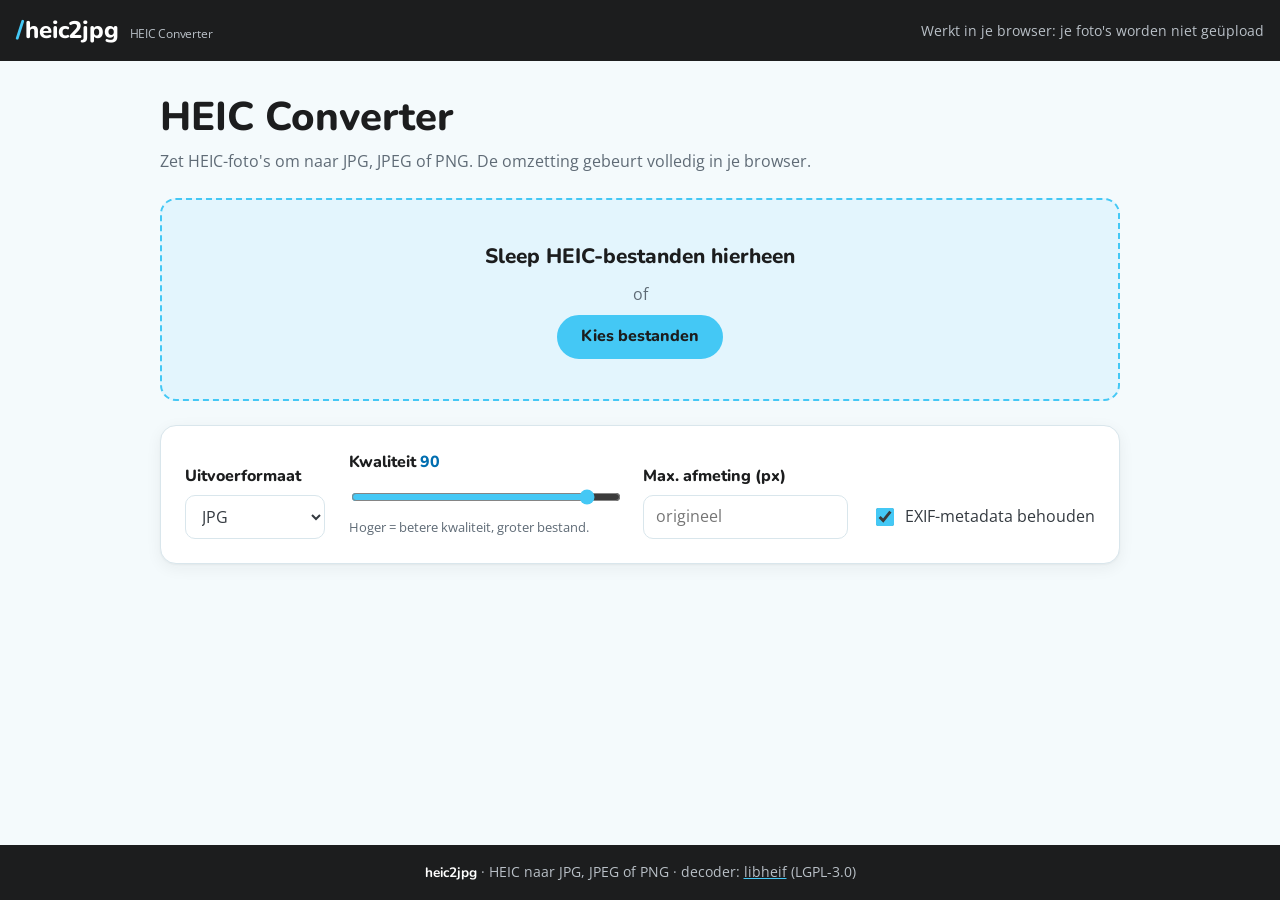
<file: web-static/index.html>
<!doctype html>
<html lang="nl">
<head>
  <meta charset="utf-8">
  <meta name="viewport" content="width=device-width, initial-scale=1">
  <title>HEIC Converter</title>
  <meta name="description" content="Zet HEIC-foto's om naar JPG, JPEG of PNG, rechtstreeks in je browser. Je foto's worden niet geüpload.">
  <meta name="theme-color" content="#1c1d1e">
  <link rel="stylesheet" href="style.css">
</head>
<body>
  <header class="site-header">
    <a href="./" class="brand"><span class="brand-slash" aria-hidden="true">/</span>heic2jpg
      <span class="brand-sub">HEIC Converter</span></a>
    <span class="header-note">Werkt in je browser: je foto's worden niet geüpload</span>
  </header>

  <main>
    <h1>HEIC Converter</h1>
    <p class="sub">Zet HEIC-foto's om naar JPG, JPEG of PNG. De omzetting gebeurt volledig in je browser.</p>

    <p id="unsupported" class="banner err" hidden>
      Deze browser ondersteunt de converter niet. Gebruik een recente versie van Edge, Chrome, Firefox of Safari.
    </p>

    <label id="drop" class="drop" tabindex="0">
      <input id="picker" type="file" accept=".heic,.heif,image/heic,image/heif" multiple hidden>
      <span class="drop-title">Sleep HEIC-bestanden hierheen</span>
      <span class="drop-or">of</span>
      <span class="btn primary">Kies bestanden</span>
    </label>

    <section class="settings" aria-label="Instellingen">
      <div class="field">
        <label for="format">Uitvoerformaat</label>
        <select id="format">
          <option value="jpg">JPG</option>
          <option value="jpeg">JPEG</option>
          <option value="png">PNG</option>
        </select>
      </div>
      <div class="field grow">
        <label for="quality">Kwaliteit <output id="qval">90</output></label>
        <input id="quality" type="range" min="1" max="100" value="90">
        <small id="qhint">Hoger = betere kwaliteit, groter bestand.</small>
      </div>
      <div class="field">
        <label for="maxsize">Max. afmeting (px)</label>
        <input id="maxsize" type="number" min="0" step="1" placeholder="origineel">
      </div>
      <div class="field check">
        <label><input id="exif" type="checkbox" checked> EXIF-metadata behouden</label>
      </div>
    </section>

    <section id="list-wrap" hidden>
      <div class="list-head">
        <h2>Bestanden</h2>
        <div class="actions">
          <button id="clear" class="btn">Lijst leegmaken</button>
          <button id="all" class="btn primary">Alles converteren…</button>
        </div>
      </div>
      <ul id="list" class="list"></ul>
      <p id="support" class="note"></p>
    </section>
  </main>

  <footer class="site-footer">
    <strong>heic2jpg</strong> · HEIC naar JPG, JPEG of PNG ·
    decoder: <a href="https://github.com/strukturag/libheif">libheif</a> (LGPL-3.0)
  </footer>

  <template id="row-tpl">
    <li class="row">
      <div class="thumb"><span class="spinner" aria-label="Laden"></span></div>
      <div class="info">
        <div class="orig"></div>
        <label class="name-label">Opslaan als
          <input class="name" type="text" spellcheck="false">
        </label>
        <div class="status"></div>
      </div>
      <div class="row-actions">
        <button class="btn primary save">Converteren &amp; opslaan…</button>
        <button class="btn remove" title="Verwijderen" aria-label="Verwijderen">✕</button>
      </div>
    </li>
  </template>

  <script src="converter-client.js"></script>
  <script src="app.js"></script>
</body>
</html>
</file>
<file: web-static/style.css>
/* Stijl afgestemd op graduaatiot.be/subnetting: Nunito (koppen) + Open Sans (tekst),
   donkere balk, cyaan accent #44c8f5. Lettertypen lokaal (SIL Open Font License). */
@font-face { font-family: "Nunito Variable"; font-style: normal; font-display: swap; font-weight: 200 1000;
  src: url(fonts/nunito-latin-wght-normal.woff2) format("woff2-variations");
  unicode-range: U+0000-00FF, U+0131, U+0152-0153, U+02BB-02BC, U+02C6, U+02DA, U+02DC, U+0304, U+0308, U+0329, U+2000-206F, U+20AC, U+2122, U+2191, U+2193, U+2212, U+2215, U+FEFF, U+FFFD; }
@font-face { font-family: "Nunito Variable"; font-style: normal; font-display: swap; font-weight: 200 1000;
  src: url(fonts/nunito-latin-ext-wght-normal.woff2) format("woff2-variations");
  unicode-range: U+0100-02BA, U+02BD-02C5, U+02C7-02CC, U+02CE-02D7, U+02DD-02FF, U+1E00-1E9F, U+1EF2-1EFF, U+2020, U+20A0-20AB, U+20AD-20C0, U+2113, U+2C60-2C7F, U+A720-A7FF; }
@font-face { font-family: "Open Sans Variable"; font-style: normal; font-display: swap; font-weight: 300 800;
  src: url(fonts/open-sans-latin-wght-normal.woff2) format("woff2-variations");
  unicode-range: U+0000-00FF, U+0131, U+0152-0153, U+02BB-02BC, U+02C6, U+02DA, U+02DC, U+0304, U+0308, U+0329, U+2000-206F, U+20AC, U+2122, U+2191, U+2193, U+2212, U+2215, U+FEFF, U+FFFD; }
@font-face { font-family: "Open Sans Variable"; font-style: normal; font-display: swap; font-weight: 300 800;
  src: url(fonts/open-sans-latin-ext-wght-normal.woff2) format("woff2-variations");
  unicode-range: U+0100-02BA, U+02BD-02C5, U+02C7-02CC, U+02CE-02D7, U+02DD-02FF, U+1E00-1E9F, U+1EF2-1EFF, U+2020, U+20A0-20AB, U+20AD-20C0, U+2113, U+2C60-2C7F, U+A720-A7FF; }

:root {
  --bg: #f4fafc;
  --surface: #fff;
  --text: #343a40;
  --heading: #1c1d1e;
  --muted: #5f6b76;
  --border: #d9e6ec;
  --brand: #44c8f5;
  --brand-hover: #22b5e8;
  --brand-soft: #e3f5fd;
  --on-brand: #1c1d1e;
  --link: #006eb0;
  --focus: #006eb0;
  --bar: #1c1d1e;
  --bar-text: #fff;
  --bar-muted: #b9c0c7;
  --ok: #00756f;
  --ok-bg: #e0f4f2;
  --err: #c82333;
  --err-bg: #fbe7e9;
  --shadow: 0 1px 2px #1c1d1e0a, 0 4px 16px #1c1d1e0f;
  --radius: 16px;
  --font-body: "Open Sans Variable", "Open Sans", Arial, Verdana, sans-serif;
  --font-heading: "Nunito Variable", "Nunito", "Arial Rounded MT Bold", var(--font-body);
  color-scheme: light dark;
}
@media (prefers-color-scheme: dark) {
  :root {
    --bg: #121416;
    --surface: #1c1d1e;
    --text: #e4e5e6;
    --heading: #fff;
    --muted: #a7aeb5;
    --border: #30353a;
    --brand-soft: #10303d;
    --link: #44c8f5;
    --focus: #44c8f5;
    --bar: #0b0c0d;
    --ok: #3fc9bf;
    --ok-bg: #10302e;
    --err: #ff7b86;
    --err-bg: #3a1a1e;
    --shadow: none;
  }
}

* { box-sizing: border-box; }
body {
  margin: 0; min-height: 100vh; display: flex; flex-direction: column;
  background: var(--bg); color: var(--text);
  font-family: var(--font-body); font-size: 1rem; line-height: 1.6;
}
h1, h2 { font-family: var(--font-heading); color: var(--heading); font-weight: 800; line-height: 1.2; }
h1 { margin: 0 0 .5rem; font-size: clamp(1.75rem, 1.3rem + 2vw, 2.5rem); }
h2 { margin: 0; font-size: 1.3rem; }

/* --- balk boven/onder --- */
.site-header {
  background: var(--bar); color: var(--bar-text);
  display: flex; align-items: center; justify-content: space-between; flex-wrap: wrap;
  gap: 0 1.5rem; padding: 0 1rem; min-height: 56px;
}
.brand {
  font-family: var(--font-heading); font-size: 1.5rem; font-weight: 800; letter-spacing: -.01em;
  color: var(--bar-text); text-decoration: none; display: flex; align-items: baseline; gap: .1rem; padding: .7rem 0;
}
.brand-slash { color: var(--brand); }
.brand-sub { font-family: var(--font-body); color: var(--bar-muted); margin-left: .6rem; font-size: .75rem; font-weight: 400; }
.header-note { color: var(--bar-muted); font-size: .85rem; }
.site-footer {
  background: var(--bar); color: var(--bar-muted);
  padding: 1rem 1.25rem; font-size: .85rem; text-align: center;
}
.site-footer strong { font-family: var(--font-heading); color: var(--bar-text); }

main { flex: 1; width: 100%; max-width: 1000px; margin: 0 auto; padding: 2rem 1.25rem 3rem; }
.sub { margin: 0 0 1.5rem; color: var(--muted); }

/* --- dropzone --- */
.drop {
  display: flex; flex-direction: column; align-items: center; gap: .5rem;
  padding: 2.5rem 1rem; text-align: center; cursor: pointer;
  border: 2px dashed var(--brand); border-radius: var(--radius);
  background: var(--brand-soft);
  transition: border-color .15s, background .15s, transform .15s;
}
.drop:hover, .drop.over { border-style: solid; transform: translateY(-2px); }
.drop:focus-visible { outline: 3px solid var(--focus); outline-offset: 2px; }
.drop-title { font-family: var(--font-heading); font-size: 1.3rem; font-weight: 800; color: var(--heading); }
.drop-or { color: var(--muted); }

/* --- knoppen --- */
.btn {
  min-height: 44px; display: inline-flex; align-items: center; justify-content: center;
  padding: 0 1.4rem; border: 2px solid var(--brand); border-radius: 999px;
  background: transparent; color: var(--heading);
  font-family: var(--font-heading); font-size: 1rem; font-weight: 800;
  cursor: pointer; transition: background .15s;
}
.btn:hover { background: var(--brand-soft); }
.btn.primary { background: var(--brand); color: var(--on-brand); }
.btn.primary:hover { background: var(--brand-hover); border-color: var(--brand-hover); }
.btn:disabled { opacity: .5; cursor: default; }
.btn.remove { padding: 0; width: 44px; }
.btn:focus-visible, select:focus, input:focus { outline: 3px solid var(--focus); outline-offset: 2px; }

/* --- instellingen --- */
.settings {
  display: flex; flex-wrap: wrap; gap: 1rem 1.5rem; align-items: flex-end;
  margin: 1.5rem 0; padding: 1.5rem;
  background: var(--surface); border: 1px solid var(--border);
  border-radius: var(--radius); box-shadow: var(--shadow);
}
.field { display: flex; flex-direction: column; gap: .3rem; min-width: 140px; }
.field.grow { flex: 1 1 220px; }
.field label { font-family: var(--font-heading); font-weight: 800; color: var(--heading); }
.field output { color: var(--link); }
.field small { color: var(--muted); }
.field.check label { font-family: var(--font-body); font-weight: 400; color: var(--text); display: flex; gap: .5rem; align-items: center; min-height: 44px; }
select, input[type=number], input[type=text] {
  font: inherit; font-size: 1rem; min-height: 44px; padding: 0 .75rem;
  color: var(--text); background: var(--surface);
  border: 1.5px solid var(--border); border-radius: 10px;
}
input[type=range] { width: 100%; accent-color: var(--brand); min-height: 28px; }
input[type=checkbox] { accent-color: var(--brand); width: 18px; height: 18px; }

/* --- bestandenlijst --- */
.list-head { display: flex; flex-wrap: wrap; gap: .75rem; justify-content: space-between; align-items: center; margin-bottom: 1rem; }
.actions { display: flex; gap: .5rem; flex-wrap: wrap; }
.list { list-style: none; margin: 0; padding: 0; display: flex; flex-direction: column; gap: .75rem; }
.row {
  display: grid; grid-template-columns: 88px 1fr auto; gap: 1rem; align-items: center;
  padding: 1rem; background: var(--surface); border: 1px solid var(--border);
  border-radius: var(--radius); box-shadow: var(--shadow); transition: border-color .15s;
}
.row:hover { border-color: var(--brand); }
.thumb {
  width: 88px; height: 88px; border-radius: 10px; overflow: hidden;
  background: var(--brand-soft); display: grid; place-items: center; color: var(--muted);
}
.thumb img { width: 100%; height: 100%; object-fit: cover; }
.info { min-width: 0; display: flex; flex-direction: column; gap: .25rem; }
.orig { font-family: var(--font-heading); font-weight: 800; color: var(--heading); overflow-wrap: anywhere; }
.name-label { font-size: .85rem; color: var(--muted); display: flex; flex-direction: column; gap: .2rem; }
.name { width: 100%; }
.status { font-size: .85rem; color: var(--muted); min-height: 1.6em; }
.status.ok, .status.err { padding: .15rem .6rem; border-radius: 8px; align-self: flex-start; font-weight: 600; }
.status.ok { color: var(--ok); background: var(--ok-bg); }
.status.err { color: var(--err); background: var(--err-bg); }
.row-actions { display: flex; gap: .5rem; }
.note { color: var(--muted); font-size: .85rem; }

@media (max-width: 600px) {
  .brand-sub, .header-note { display: none; }
  main { padding: 1.25rem 1rem 2rem; }
  .row { grid-template-columns: 64px 1fr; }
  .thumb { width: 64px; height: 64px; }
  .row-actions { grid-column: 1 / -1; }
  .row-actions .save { flex: 1; }
}

/* --- extra voor de browserversie --- */
.site-footer a { color: inherit; text-decoration: underline; text-decoration-color: var(--brand); }
.site-footer a:hover { color: var(--brand); }
.banner { padding: .75rem 1rem; border-radius: 10px; font-weight: 600; margin: 0 0 1rem; }
.banner.err { color: var(--err); background: var(--err-bg); }
.drop.disabled { opacity: .5; pointer-events: none; }
input[type=range]:disabled { opacity: .4; }
.spinner {
  width: 28px; height: 28px; border-radius: 50%;
  border: 3px solid var(--border); border-top-color: var(--brand);
  animation: spin .8s linear infinite;
}
@keyframes spin { to { transform: rotate(360deg); } }
@media (prefers-reduced-motion: reduce) { .spinner { animation-duration: 2.4s; } }
</file>
